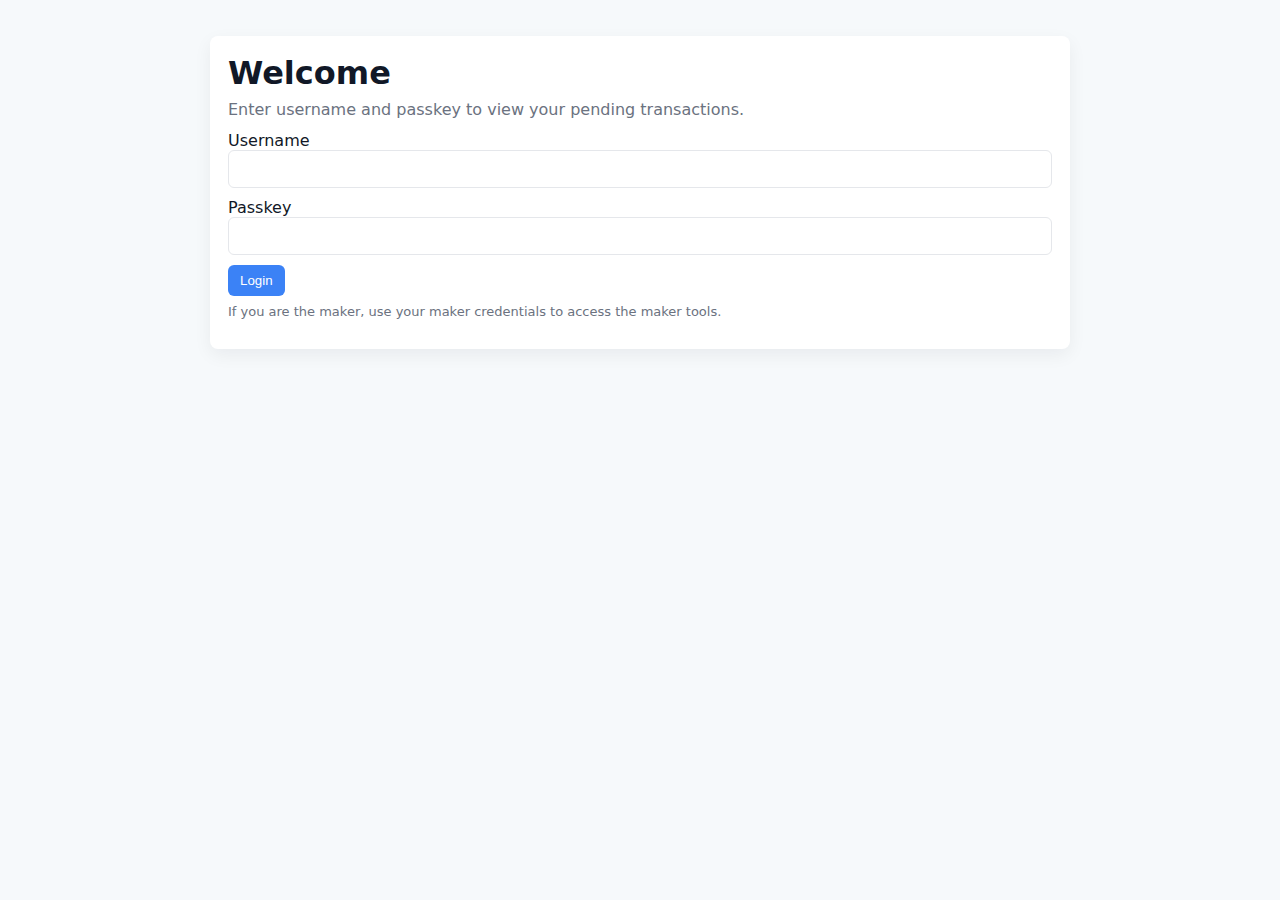
<file: index.html>
<!doctype html>
<html lang="en">

<head>
    <meta charset="utf-8" />
    <meta name="viewport" content="width=device-width,initial-scale=1" />
    <title>Pending Transactions - Login</title>
    <link rel="stylesheet" href="/styles.css" />
</head>

<body>
    <main class="container">
        <div id="login-view" class="card">
            <h1>Welcome</h1>
            <p>Enter username and passkey to view your pending transactions.</p>
            <form id="login-form">
                <label>
                    Username
                    <input id="username" required autocomplete="username" />
                </label>
                <label>
                    Passkey
                    <input id="password" type="password" required autocomplete="current-password" />
                </label>
                <div class="actions">
                    <button type="submit">Login</button>
                </div>
            </form>
            <p class="note">If you are the maker, use your maker credentials to access the maker tools.</p>
        </div>

        <div id="app-view" class="hidden">
            <div class="topbar">
                <h2 id="welcome"></h2>
                <div>
                    <button id="logout-btn" class="small">Logout</button>
                </div>
            </div>

            <div id="friend-panel" class="card hidden">
                <h3>Your pending transactions</h3>
                <div id="table-wrap"></div>
            </div>

            <div id="maker-panel" class="card hidden">
                <h3>Maker dashboard</h3>
                <p>You are signed in as maker. To update transactions you can either edit
                    <code>/data/transactions.json</code> in the GitHub web editor (recommended) or click the button
                    below to open the in-browser admin tool which creates a JSON you can paste to GitHub.</p>
                <a href="/admin.html" class="btn">Open Admin Editor</a>
                <h4 style="margin-top:1rem">All transactions (preview)</h4>
                <div id="maker-table-wrap"></div>
            </div>
        </div>
    </main>

    <script src="/users.js"></script>
    <script src="/app.js"></script>
</body>

</html>
</file>
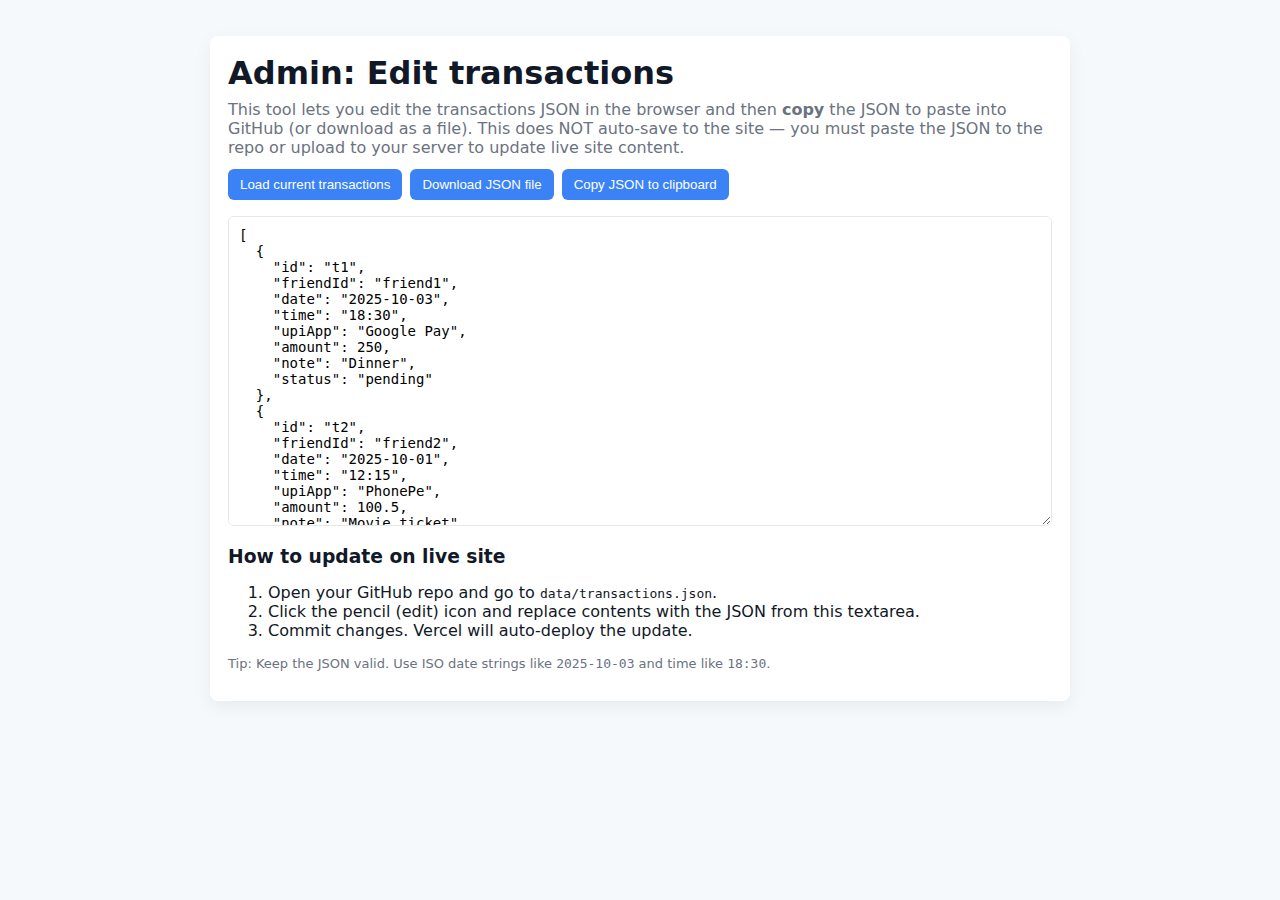
<file: admin.html>
<!doctype html>
<html lang="en">

<head>
    <meta charset="utf-8" />
    <meta name="viewport" content="width=device-width,initial-scale=1" />
    <title>Admin Editor - Transactions</title>
    <link rel="stylesheet" href="/styles.css" />
</head>

<body>
    <main class="container">
        <div class="card">
            <h1>Admin: Edit transactions</h1>
            <p>This tool lets you edit the transactions JSON in the browser and then <strong>copy</strong> the JSON to
                paste into GitHub (or download as a file). This does NOT auto-save to the site — you must paste the JSON
                to the repo or upload to your server to update live site content.</p>

            <div class="controls">
                <button id="load-btn">Load current transactions</button>
                <button id="download-btn">Download JSON file</button>
                <button id="copy-btn">Copy JSON to clipboard</button>
            </div>

            <textarea id="json-area" rows="18" style="width:100%; font-family: monospace; margin-top: 1rem;"></textarea>

            <h3 style="margin-top:1rem">How to update on live site</h3>
            <ol>
                <li>Open your GitHub repo and go to <code>data/transactions.json</code>.</li>
                <li>Click the pencil (edit) icon and replace contents with the JSON from this textarea.</li>
                <li>Commit changes. Vercel will auto-deploy the update.</li>
            </ol>

            <p class="note">Tip: Keep the JSON valid. Use ISO date strings like <code>2025-10-03</code> and time like
                <code>18:30</code>.</p>
        </div>
    </main>

    <script src="/admin.js"></script>
</body>

</html>
</file>
<file: styles.css>
/* styles.css - minimal clean styling */
/* Friend management styles */
.friend-management {
    margin-bottom: 20px;
}

.friend-selector {
    margin-bottom: 15px;
}

.friend-selector select {
    width: 100%;
    padding: 8px;
    border-radius: 4px;
    border: 1px solid #ddd;
    margin-top: 5px;
}

#friend-transaction-form {
    background-color: #f8fafc;
    padding: 15px;
    border-radius: 6px;
    margin-bottom: 20px;
}

.form-row {
    display: flex;
    gap: 15px;
    margin-bottom: 10px;
}

.form-row label {
    flex: 1;
}

#add-transaction-form input {
    width: 100%;
    padding: 8px;
    border-radius: 4px;
    border: 1px solid #ddd;
    margin-top: 5px;
}

#friend-transactions {
    margin-top: 20px;
}

.edit-btn, .delete-btn {
    margin-right: 5px;
}

hr {
    border: 0;
    height: 1px;
    background-color: #e5e7eb;
    margin: 20px 0;
}
:root {
    --bg: #f6f9fb;
    --card: #fff;
    --accent: #3b82f6;
    --muted: #6b7280;
    --maxw: 860px;
    font-family: Inter, ui-sans-serif, system-ui, -apple-system, "Segoe UI", Roboto, "Helvetica Neue", Arial;
}

* {
    box-sizing: border-box
}

html,
body {
    height: 100%
}

body {
    margin: 0;
    background: var(--bg);
    color: #111827;
    display: flex;
    align-items: flex-start;
    justify-content: center;
    padding: 36px 16px;
}

.container {
    width: 100%;
    max-width: var(--maxw);
}

.card {
    background: var(--card);
    border-radius: 8px;
    padding: 18px;
    box-shadow: 0 6px 18px rgba(15, 23, 42, 0.06);
    margin-bottom: 16px;
}

.hidden {
    display: none
}

h1,
h2,
h3 {
    margin: 0 0 8px 0
}

p {
    margin: 0 0 12px 0;
    color: var(--muted)
}

label {
    display: block;
    margin-bottom: 10px
}

label input,
textarea {
    width: 100%;
    padding: 10px;
    border: 1px solid #e5e7eb;
    border-radius: 6px;
    font-size: 14px
}

.actions {
    display: flex;
    gap: 10px;
    margin-top: 8px
}

button,
.btn,
a.btn {
    background: var(--accent);
    color: #fff;
    border: none;
    padding: 8px 12px;
    border-radius: 6px;
    text-decoration: none;
    cursor: pointer
}

.small {
    padding: 6px 10px;
    font-size: 13px
}

.topbar {
    display: flex;
    justify-content: space-between;
    align-items: center;
    margin-bottom: 12px
}

.tx-table {
    width: 100%;
    border-collapse: collapse;
    margin-top: 8px
}

.tx-table th,
.tx-table td {
    padding: 8px;
    border-bottom: 1px solid #f3f4f6;
    text-align: left
}

.controls {
    display: flex;
    gap: 8px
}

.note {
    font-size: 13px;
    color: var(--muted);
    margin-top: 8px
}
</file>
